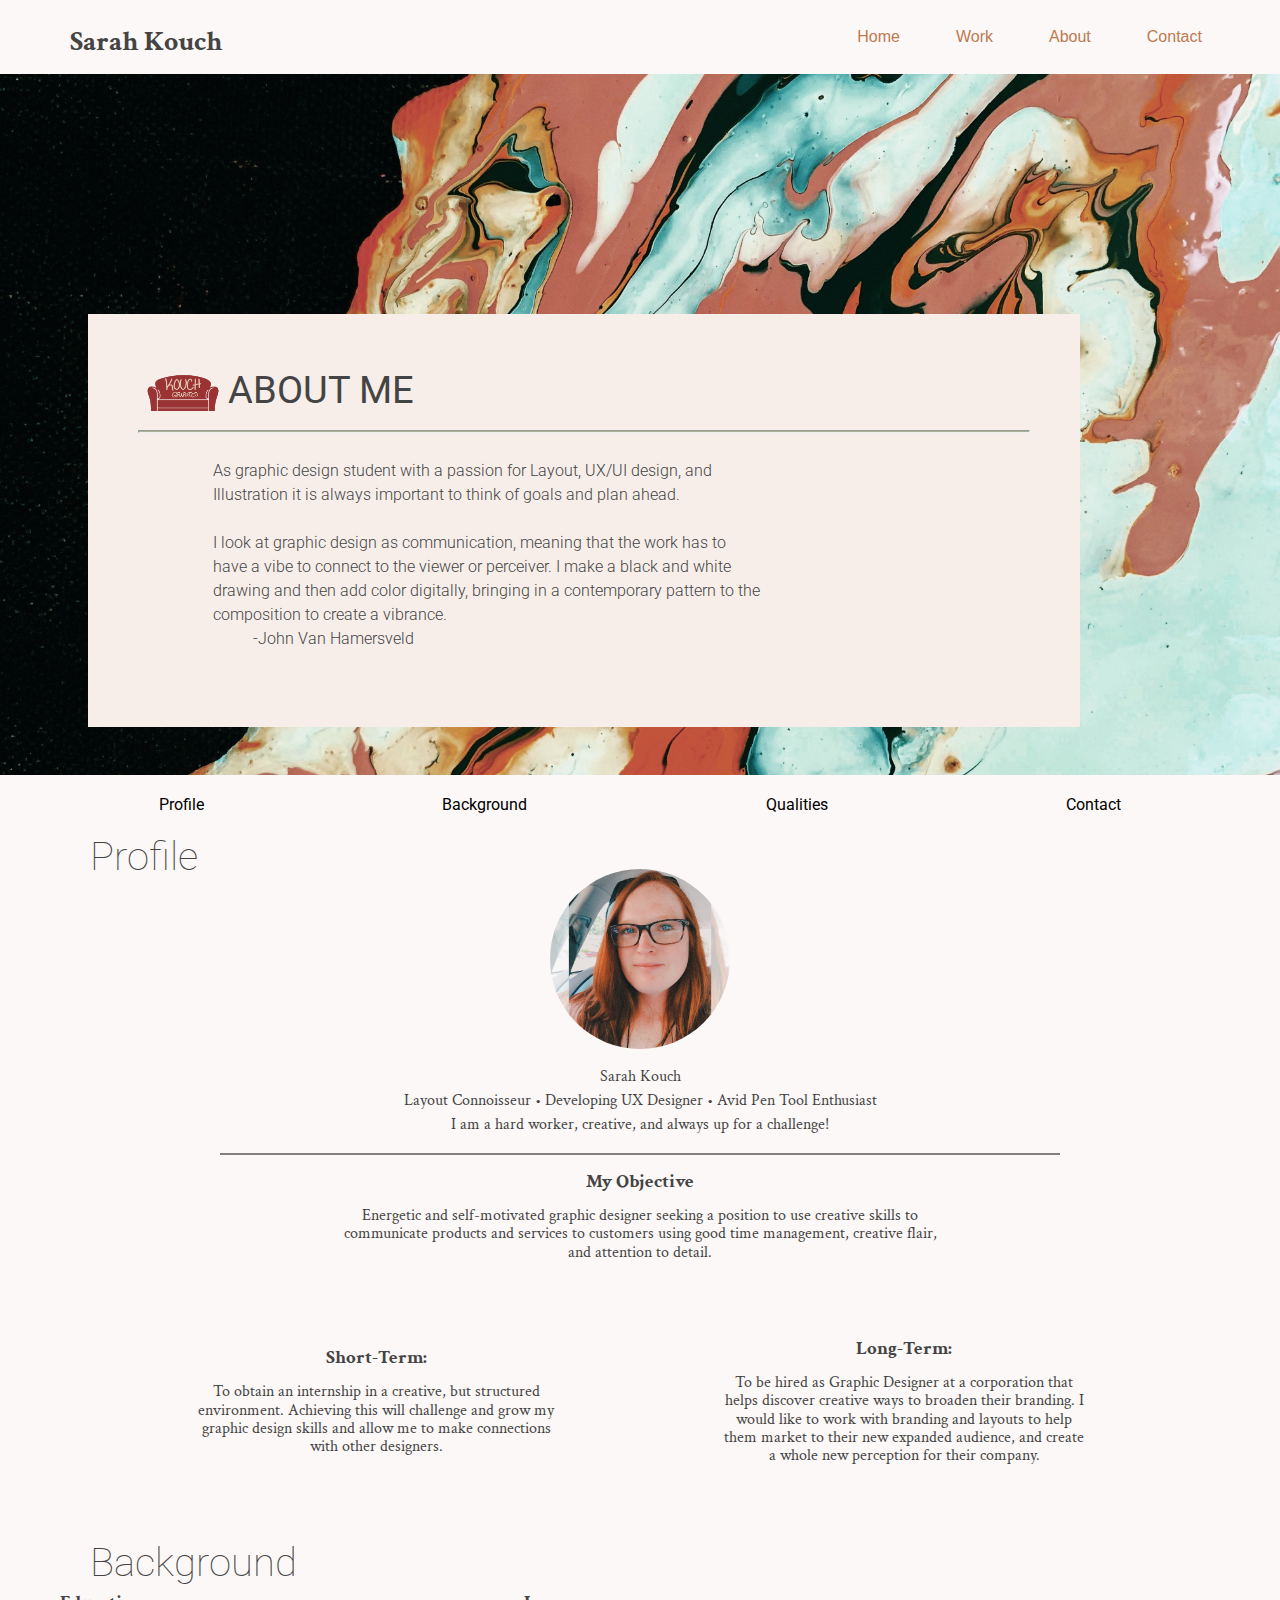
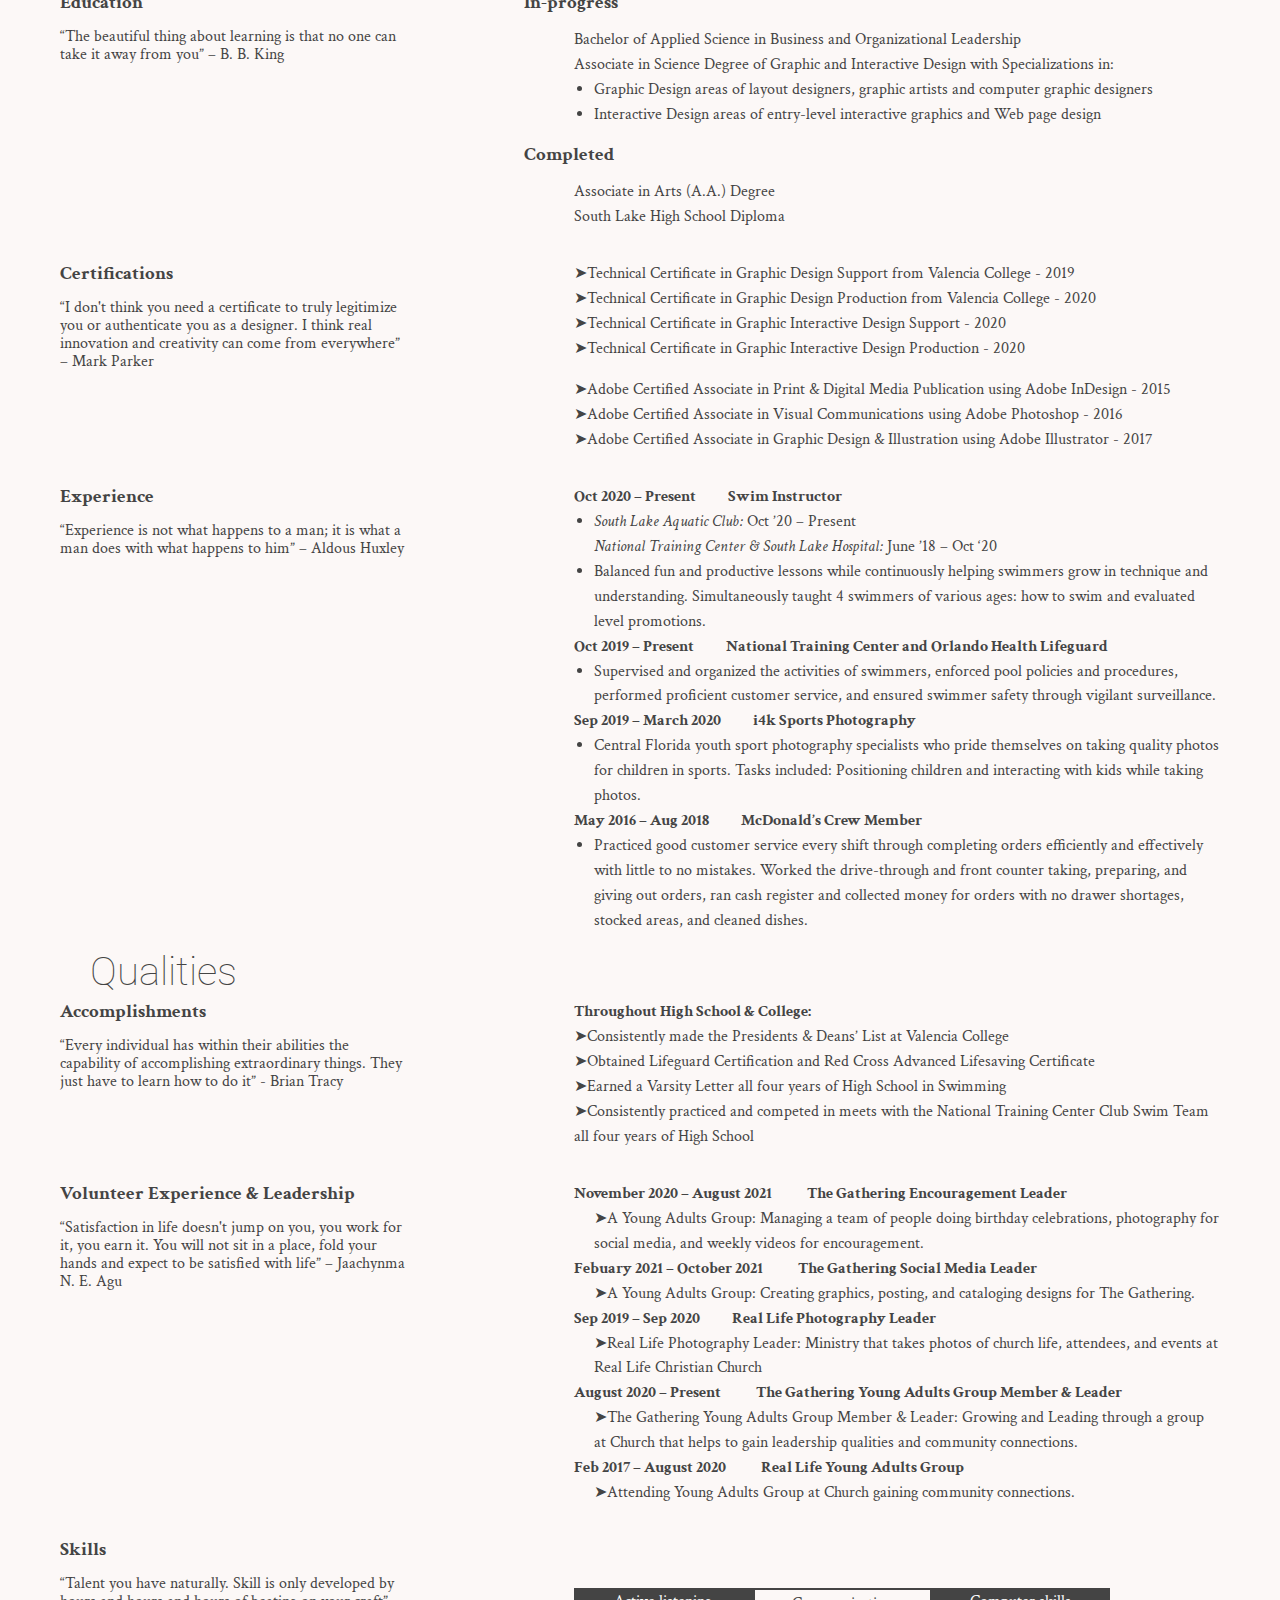
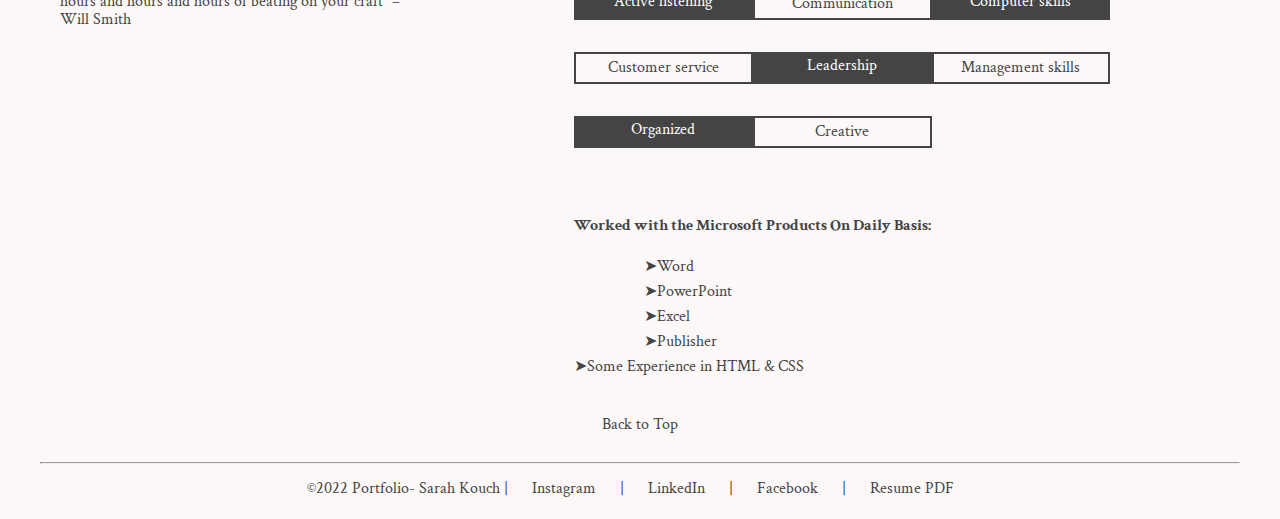
<file: resume.html>
<!DOCTYPE html>
<html lang="en">
<head>
<meta charset="UTF-8">
<meta name="viewport" content="width=device-width, intital-scale=1.0">
<title>Resume | Sarah Kouch</title>
<!--<link rel="stylesheet" href="css/style.css" type="text/css">-->
<link rel="stylesheet" href="css/styles_PORT.css" type="text/css">
</head>    
<body>
    <section class="top"></section>
    
    <!--MENU-->
    <section class="flex nav">
        <div>
            <h2 data-text="Sarah Kouch"><a href="index.html">Sarah Kouch</a></h2>
        </div>
        <div class="menu">
            <ul class="nav">
                <li><a href="index.html">Home</a></li>
                <li><a href="portfolio.html">Work</a></li>
                <li><a href="resume.html">About</a></li>
                <li><a href="contact.html">Contact</a></li>
            </ul>
        </div>
        <button class="accordion">&#9679;&#9679;&#9679;</button>
            <div class="panel">
                <p><a href="index.html">Home</a></p>
                <p><a href="portfolio.html">Work</a></p>
                <p><a href="resume.html">About</a></p>
                <p><a href="contact.html">Contact</a></p>
            </div>
            <script>
var acc = document.getElementsByClassName("accordion");
var i;

for (i = 0; i < acc.length; i++) {
  acc[i].addEventListener("click", function() {
    this.classList.toggle("active");
    var panel = this.nextElementSibling;
    if (panel.style.display === "block") {
      panel.style.display = "none";
    } else {
      panel.style.display = "block";
    }
  });
}
</script>
    </section>
    
    <section class="hero1">
        <div class="container flex">
            <div class="space">
                <h1 class="name">
                    <img class="profile_pic" src="images/LogoFinal-100.png">About Me</h1>
                <hr>
                <div>
                    <p class="info">As graphic design student with a passion for Layout, UX/UI design, and Illustration it is always important to think of goals and plan ahead.
                    <br>  
                    <br>I look at graphic design as communication, meaning that the work has to have a vibe to connect to the viewer or perceiver. I make a black and white drawing and then add color digitally, bringing in a contemporary pattern to the composition to create a vibrance.
                    <br>&#160; &#160; &#160; &#160; &#160; -John Van Hamersveld
                    </p>
                </div>
            </div>
        </div>
    </section>    
    <section class="icons">
        <div class="container flex">
            <a href="#profile">Profile</a>
            <br>
            <a href="#background">Background</a>
            <br>
            <a href="#qualities">Qualities</a>
            <br>
            <a href="#contact">Contact</a>
        </div>
    </section>
  <!----------------------------PROFILE----------------------------> 
    <section id="profile">
    <div class="container">
    <h2 class="title">Profile</h2>
        <div>
            <img class="profile_pic" src="images/Me7.jpg" alt="Sarah Kouch">
            <p id="description">Sarah Kouch
            <br>Layout Connoisseur • Developing UX Designer • Avid Pen Tool Enthusiast
            <br>I am a hard worker, creative, and always up for a challenge!</p>
            <hr>
            <h3>My Objective</h3>
            <p id="objective">Energetic and self-motivated graphic designer seeking a position to use creative skills to communicate products and services to customers using good time management, creative flair, and attention to detail.</p>
            <div class="diff_services">
                <div class="goal">
<!--                    <img class="time" src="images/short-term.gif" alt="Service_image">-->
                    <h3>Short-Term:</h3>
                    <p class="bottom1">To obtain an internship in a creative, but structured environment. Achieving this will challenge and grow my graphic design skills and allow me to make connections with other designers.</p>
                </div>
                <div class="goal">
<!--                    <img class="time" src="images/long-term.gif" alt="Service_image">-->
                    <h3>Long-Term:</h3>
                    <p class="bottom2">To be hired as Graphic Designer at a corporation that helps discover creative ways to broaden their branding. I would like to work with branding and layouts to help them market to their new expanded audience, and create a whole new perception for their company.</p>
                </div>
            </div>
        </div>
    </div>
</section>
<!----------------------------BACKGROUND ---------------------------->
<section id="background">
    <div class="container">
    <h2 class="title">Background</h2>
<!--COLUMN 1-->
        <div class="flex">
            <div id="education">
                <h3>Education</h3>
                <p class="quote">“The beautiful thing about learning is that no one can take it away from you” – B. B. King</p>
            </div>
<!--COLUMN 2-->
            <div class="details">
                <h3>In-progress</h3>
                <ul>
                <li>Bachelor of Applied Science in Business and Organizational Leadership</li>
                <li>Associate in Science Degree of Graphic and Interactive Design with Specializations in:</li>
                    <ul>
                        <li>Graphic Design areas of layout designers, graphic artists and computer graphic designers</li>
                        <li>Interactive Design areas of entry-level interactive graphics and Web page design</li>
                    </ul>
                </ul>                
                <h3>Completed</h3>
                <ul>
                    <li>Associate in Arts (A.A.) Degree</li>
                    <li>South Lake High School Diploma</li>
                </ul>
            </div>
        </div>
<!--COLUMN 1-->
        <div class="flex">
            <div id="certifications">               
                <h3>Certifications</h3>
                <p class="quote">“I don't think you need a certificate to truly legitimize you or authenticate you as a designer. I think real innovation and creativity can come from everywhere” – Mark Parker</p>
            </div>
<!--COLUMN 2-->
            <div class="details">
                <ul>
                    <li>➤Technical Certificate in Graphic Design Support from Valencia College - 2019</li>
                    <li>➤Technical Certificate in Graphic Design Production from Valencia College - 2020</li>
                    <li>➤Technical Certificate in Graphic Interactive Design Support - 2020</li>
                    <li>➤Technical Certificate in Graphic Interactive Design Production - 2020</li>
                </ul> 
                <ul>
                    <li>➤Adobe Certified Associate in Print &amp; Digital Media Publication using Adobe InDesign - 2015</li>
                    <li>➤Adobe Certified Associate in Visual Communications  using Adobe Photoshop - 2016</li>
                    <li>➤Adobe Certified Associate in Graphic Design &amp; Illustration using Adobe Illustrator - 2017</li>
                 </ul>
            </div>
        </div>
<!--COLUMN 1-->
        <div class="flex">
            <div id="experience">               
                <h3>Experience</h3>
                <p class="quote">“Experience is not what happens to a man; it is what a man does with what happens to him” – Aldous Huxley</p>
            </div>
<!--COLUMN 2-->
            <div class="details">
                <ul>
                    <li><strong>Oct 2020 – Present&emsp;&emsp;Swim Instructor</strong></li>
                    <ul>
                        <li><em>South Lake Aquatic Club:</em> Oct ’20 – Present
                        <br><em>National Training Center & South Lake Hospital:</em> June ’18 – Oct ‘20
                        </li>
                        <li>Balanced fun and productive lessons while continuously helping swimmers grow in technique and understanding. Simultaneously taught 4 swimmers of various ages: how to swim and evaluated level promotions.</li>
                    </ul>
                    
                    <li><strong>Oct 2019 – Present&emsp;&emsp;National Training Center and Orlando Health Lifeguard</strong></li>
                    <ul>
                        <li>Supervised and organized the activities of swimmers, enforced pool policies and procedures, performed proficient customer service, and ensured swimmer safety through vigilant surveillance. </li>
                    </ul>
                    
<!--
                    <li><strong>June 2018 – Oct 2020&emsp;&emsp;South Lake Hospital Swim Instructor</strong></li>
                    <ul>
                        <li>Simultaneously taught 4 swimmers of various ages: how to swim and evaluated level promotions. Balanced fun and productive lessons while continuously helping swimmers grow in technique and understanding.</li>
                    </ul>
-->
                    
                    <li><strong>Sep 2019 – March 2020&emsp;&emsp;i4k Sports Photography</strong></li>
                    <ul>
                        <li>Central Florida youth sport photography specialists who pride themselves on taking quality photos for children in sports. Tasks included: Positioning children and interacting with kids while taking photos.</li>
                    </ul>
                    
                    <li><strong>May 2016 – Aug 2018&emsp;&emsp;McDonald’s Crew Member</strong></li>
                    <ul>
                        <li>Practiced good customer service every shift through completing orders efficiently and effectively with little to no mistakes. Worked the drive-through and front counter taking, preparing, and giving out orders, ran cash register and collected money for orders with no drawer shortages, stocked areas, and cleaned dishes.</li>
                    </ul>
                </ul>
            </div>
        </div>
     </div>
 </section>
<!----------------------------QUALITIES ---------------------------->
<section id="qualities">
    <div class="container">
    <h2 class="title">Qualities</h2>
<!--COLUMN 1-->
        <div class="flex">
            <div id="accomplishments">               
                <h3>Accomplishments</h3>
                <p class="quote">“Every individual has within their abilities the capability of accomplishing extraordinary things. They just have to learn how to do it” - Brian Tracy</p>
            </div>
<!--COLUMN 2-->
            <div class="details">
                <ul>
                    <li><strong>Throughout High School &#38; College:</strong></li>
                    <li>➤Consistently made the Presidents &#38; Deans’ List at Valencia College </li>
                    <li>➤Obtained Lifeguard Certification and Red Cross Advanced Lifesaving Certificate</li>
                    <li>➤Earned a Varsity Letter all four years of High School in Swimming</li>
                    <li>➤Consistently practiced and competed in meets with the National Training Center Club Swim Team all four years of High School</li>
                 </ul>
            </div>
        </div>
<!--COLUMN 1-->
        <div class="flex">
            <div id="activities">               
                <h3>Volunteer Experience &#38; Leadership</h3>
                <p class="quote">“Satisfaction in life doesn't jump on you, you work for it, you earn it. You will not sit in a place, fold your hands and expect to be satisfied with life” – Jaachynma N. E. Agu</p>
            </div>
<!--COLUMN 2-->
            <div class="details"> 
                <ul>
                    <li><strong>November 2020 – August 2021 &emsp;&emsp;The Gathering Encouragement Leader</strong></li>
                    <ul>
                        <li>➤A Young Adults Group: Managing a team of people doing birthday celebrations, photography for social media, and weekly videos for encouragement.</li>
                    </ul>
                    <li><strong>Febuary 2021 – October 2021 &emsp;&emsp;The Gathering Social Media Leader</strong></li>
                    <ul>
                        <li>➤A Young Adults Group: Creating graphics, posting, and cataloging designs for The Gathering.</li>
                    </ul>
                    <li><strong>Sep 2019 – Sep 2020&emsp;&emsp;Real Life Photography Leader</strong></li>
                    <ul>
                        <li>➤Real Life Photography Leader: Ministry that takes photos of church life, attendees, and events at Real Life Christian Church</li>
                    </ul>                 
                    <li><strong>August 2020 – Present &emsp;&emsp;The Gathering Young Adults Group Member &#38; Leader</strong></li>
                    <ul>
                        <li>➤The Gathering Young Adults Group Member &#38; Leader: Growing and Leading through a group at Church that helps to gain leadership qualities and community connections.</li>
                    </ul>
                    <li><strong>Feb 2017 – August 2020 &emsp;&emsp;Real Life Young Adults Group</strong></li>
                    <ul>
                        <li>➤Attending Young Adults Group at Church gaining community connections.</li>
                    </ul>
<!--
                    <li><strong>May 2020 – Sep 2020&emsp;&emsp;Real Life Young Adults Group Leader</strong></li>
                    <ul>
                        <li>➤Real Life Young Adults Group Leader: Leading a group at Church that helps to gain leadership qualities and community connections.</li>
                    </ul>
-->
<!--
                    <li><strong>March 2019 – Sep 2020&emsp;&emsp;Real Life Photography Team</strong></li>
                    <ul>
                        <li>➤Real Life Photography Team: Ministry that takes photos of church life, attendees, and events at Real Life Christian Church</li>
                    </ul>
-->
                </ul>  
            </div>
        </div>
<!--COLUMN 1-->
        <div class="flex">
            <div id="skills">               
                <h3>Skills</h3>
                <p class="quote">“Talent you have naturally. Skill is only developed by hours and hours and hours of beating on your craft” – Will Smith</p>
            </div>
<!--COLUMN 2-->
            <div class="details">
                <div id="skillBox">
                    <p class="skillBoxes two">Active listening</p>
                    <p class="skillBoxes three">Communication</p>
                    <p class="skillBoxes two">Computer skills</p>
                    <p class="skillBoxes three">Customer service</p>
                    <p class="skillBoxes two">Leadership</p>
                    <p class="skillBoxes three">Management skills</p>
                    <p class="skillBoxes two">Organized</p>
                    <p class="skillBoxes three">Creative</p>
                </div>
                <ul>
                    <li><h4>Worked with the Microsoft Products On Daily Basis:</h4>
                        <ul>
                            <li>➤Word</li>
                            <li>➤PowerPoint</li>
                            <li>➤Excel</li>
                            <li>➤Publisher</li>
                        </ul></li>
                    <li>➤Some Experience in HTML &#38; CSS</li>
                 </ul>  
            </div>
        </div>
     </div>
 </section>    
    <section class="container flex">
        <a href="#top" class="upArrow">Back to Top</a>
    </section>
    <footer id="contact">
        <div class="container bottom_header">
            <hr>
            <p class="wide" id="meep">©2022 Portfolio- Sarah Kouch &#124; 
                <a class="meep" href="https://www.instagram.com/kouch_graphics/?r=nametag" target="_blank">Instagram</a> &#124; 
                <a class="meep" href="https://www.linkedin.com/in/sarah-kouch-39b72118b/" target="_blank">LinkedIn</a> &#124; 
                <a class="meep" href="https://www.facebook.com/kouchgraphics/" target="_blank">Facebook</a> &#124;  
                <a class="meep" href="Sarah_Kouch_Resume.pdf" target="_blank" download>Resume PDF</a>
            </p>
        </div>
    </footer>
</body>
</html>
</file>
<file: css/styles_PORT.css>
@import url('https://fonts.googleapis.com/css2?family=Crimson+Text:ital,wght@0,400;0,600;0,700;1,400;1,600;1,700&family=Roboto:ital,wght@0,100;0,300;0,400;0,500;0,700;0,900;1,100;1,300;1,400;1,500;1,700;1,900&display=swap');
/* GENERAL STYLES */
* {
    box-sizing: border-box;
}
.test {
/*    border: 3px solid red;*/
}
body {
    font:400 1rem /1.13rem "Crimson Text", 'Cambria', sans-serif;
	color: #141414;
/*    background-color: #F5F5F5;*/
    background-color: #fcf8f7;
/*    background-color: floralwhite;*/
    outline: none;
    text-decoration: none;
    margin: 0;
    padding: 0;
    color: #444444;
/*    height: 37rem;*/
}
h1, h2, h3, h4, h5, h6, p {
    margin-bottom: 1rem;
    color: #444444;
}
p .info {
    width: 50%;
}
section {
	width: 100%;
	margin: 0;
	padding: 0;
}
.container {
    width: auto;
    max-width: 75.00rem;
    margin: 0 auto;
    padding:0;
/*    border: 3px solid green;*/
}
.flex {
	width: 100%;
	margin: 0 auto;
    display: flex;
/*    flex-wrap: wrap;*/
    justify-content: space-between;
/*    align-items: center;*/
}
a {
	color: white;
    text-decoration: none;
}

/*          NAVIGATION          */
.nav {
	padding: 0rem 3.13rem;
	text-align: center;
    align-items: center;
/*    color: #A5B591;*/
    color: #BF7950;
/*    background-color: #F5F5F5;*/
    text-decoration: none;
    display: flex;
/*    justify-content: flex-end;*/
    list-style-type: none;
}
.nav li {
    margin: 1.25rem;
}
/*
.nav img {
    width: 8%;
}
*/
/*
.nav .flex {
	width: 40%;
	margin: 0;
}
.nav .flex2 {
	width: 100%;
    margin: 0;
    text-align: end;
    justify-content: flex-end;
}
*/
.nav .flex a {
	width: 100%;
	margin: 0 auto;
    color: white;
	font:600 1rem/1.5rem 'Roboto', sans-serif;
}
.nav .flex a:hover {
/*    background-color: aqua;*/
    color: black;
}
.nav .flex .logo {
    padding: 0;
    margin: 0;
    color: #444444;
}
.upArrow {
    color: black;
    margin: auto;
/*    font-family: 'Roboto', sans-serif;*/
}
.bottom_header {
  text-align: center;
    margin: auto;
    width: 100%;
}
footer .wide a:active, 
footer .wide a:visited, 
footer .wide a:hover, 
footer .wide a:link {
/*	font:100 1rem /1.13rem 'Roboto', sans-serif;*/
    color: red;
    margin: auto;
    padding: 1.25rem;
    color: #444444; 
}
a:active, a:visited, a:hover,a:link {
/*	font:100 1rem /1.13rem 'Roboto', sans-serif;*/
/*    color: red;*/
    margin: auto;
    padding: 1.25rem;
    color: #444444; 
}
h2 {
/*    position: absolute;*/
    text-transform: capitalize;
/*    color: black;*/
    font-size: 1.75rem;
    margin: 0.63rem 0 0 0;
}



/*              HOME PAGE              */

.splashpage_mobile {
    display: none;
}
.splashpage div h1 {
    font-size: 6rem;
}
.splashpage div div img {
    width: 60%;
/*    height: 10%;*/
/*    margin-left: 1rem;*/
}
.splashpage div .flex {
    justify-content: flex-start;
/*    align-items: center;*/
}
.splashpage p {
    font-size: 1.5rem;
    line-height: 2rem;
}
.splashpage ul {
    background-color: #FFFBF5;   
/*    line-height: 2rem;*/
}
.splashpage .right {
    background-color: #FFFBF5;   
    width: 80%;
}
.splashpage {
    background-image: url(../images/background1_50.gif);
/*    background-image: url(../images/pexels-dids-3107180.jpg);*/
    background-repeat: no-repeat;
    background-position: center;
    background-size: cover;
}
.splashpage span {
    font:700 1.5rem/1.8rem "Crimson Text", sans-serif;
/*    color: #ae572c;*/
    color: #bf7950;
    padding: none;
}
.splashpage .here, .splashpage div div p a:active, .splashpage div div p a:visited, .splashpage div div p a:hover, .splashpage div div p a:link {
    padding: none;
    font-size: 1rem;
    line-height: 1rem;
}


/*          HERO 1            */
.hero1 {
/*    background-image: url(../images/Artboard_2_103.jpg);*/
    background-image: url(../images/pexels-dids-3906095.jpg);
/*	background-color: #efddd5;*/
    background-position: left;
    background-repeat: no-repeat;
	background-size: cover;
}
.hero1 .name {
    margin: 0;
    color: #444444;
    font:400 1rem 'Roboto', sans-serif;
    text-transform: uppercase;
    font-size: 2.38rem;
/*
    word-spacing: 0.94rem;
    letter-spacing: 0.13rem;
*/
}
.hero1 .profile_pic {
	max-width: 5.63rem;
	max-height: 5.63rem;
	border-radius: 50%;
    overflow: hidden;
    vertical-align: middle;
}
.hero1 .info {
	font:300 1rem/1.5rem 'Roboto', sans-serif;
    text-align: left;
    padding-left: 4.69rem;
    padding-top: 0.63rem;
    padding-bottom: 0.63rem;
    max-width: 70%;
}
.hero1 .space { 
    margin: 15rem 10rem 3rem 3rem;
    padding: 3.13rem;
/*    background-color: #F5F5F5;*/
    background-color: #f7eeea;
}
.hero1 hr {
    height: .2rem;
    background: #A5B591;
    width: 100%;
}

/*          HERO 2            */
.hero2 {
/*    background-image: url(../images/Artboard_2_101.jpg);*/
    background-image: url(../images/pexels-dids-3704955.jpg);
/*    background-image: url(../images/pexels-zaksheuskaya-1568607.jpg);*/
	background-position: left;
    background-repeat: no-repeat;
	background-size: cover;
}
.hero2 .name {
    margin: 0;
    color: #444444;
    font:400 1rem 'Roboto', sans-serif;
    text-transform: uppercase;
    font-size: 2.38rem;
/*
    word-spacing: 0.94rem;
    letter-spacing: 0.13rem;
*/
}
.hero2 .profile_pic {
	max-width: 5.63rem;
	max-height: 5.63rem;
	border-radius: 50%;
    overflow: hidden;
    vertical-align: middle;
}
.hero2 .info {
	font:300 1rem/1.5rem 'Roboto', sans-serif;
    text-align: left;
    padding-left: 4.69rem;
    padding-top: 0.63rem;
    padding-bottom: 0.63rem;
    max-width: 70%;
}
.hero2 .space { 
    margin: 15rem 10rem 3rem 3rem;
    padding: 3.13rem;
/*    background-color: #F5F5F5;*/
    background-color: #fcf8f7;
}
.hero2 hr {
    height: .2rem;
    background: #A5B591;
    width: 100%;
}

/*          ICONS            */
.icons a {
    max-height: 24%;
    max-width: 24%;
    color: black;
    text-align: center;
    font:400 1rem 'Roboto', sans-serif;
}
.icons div a img {
	max-width: 7rem;
	max-height: 7rem;
    margin: .01rem;
}

/*              PORTFOLIO LOGO              */
.flex2 {
    width: 100%;
    display: flex;
    align-items: center;
    background-color: antiquewhite;
}
.logo {
    width: 20%;
    justify-content: flex-start;
}
.flex2 div span{
    color: #dfefee;
    background-color: #ae572c;
}

/*              PORTFOLIO IMAGES            */
.hero2 div div h1 .profile_pic2 {
	max-width: 5.63rem;
	max-height: 5.63rem;
	border-radius: 50%;
/*    overflow: hidden;*/
    vertical-align: middle;
}
.hero2 div div h1 .profile_pic3 {
	max-width: 6.63rem;
	max-height: 6.63rem;
/*	border-radius: 50%;*/
/*    overflow: hidden;*/
    vertical-align: middle;
}
.header {
  text-align: center;
  padding: 3.88rem; 
    margin: auto;
    display: flex;
    flex-wrap: wrap;
}
.header h2 {
	font:400 2rem /1.13rem 'Roboto', sans-serif;
    width: 100%;
    position: relative;
}
.header p {
	font:300 1rem/1.5rem 'Roboto', sans-serif;
    width: 100%;
}
.row {
  display: -ms-flexbox; /* IE10 */
  display: flex;
  -ms-flex-wrap: wrap; /* IE10 */
  flex-wrap: wrap;
  padding: 0 0.25rem;
/*    border: 0.06rem solid red;*/
}
/* Create four equal columns that sits next to each other */
.column {
  -ms-flex: 25%; /* IE10 */
  flex: 25%;
  max-width: 25%;
  padding: 0 0.25rem;
/*    border: 0.06rem solid fuchsia;*/
/*    background-color: aquamarine;*/
}
.column img {
  margin-top: 0.50rem;
  vertical-align: middle;
  width: 100%;
}
/* Responsive layout - makes a two column-layout instead of four columns */
@media screen and (max-width: 50.00rem) {
  .column {
    -ms-flex: 50%;
    flex: 50%;
    max-width: 50%;
  }
}
/* Responsive layout - makes the two columns stack on top of each other instead of next to each other */
@media screen and (max-width: 37.50rem) {
  .column {
    -ms-flex: 100%;
    flex: 100%;
    max-width: 100%;
  }
}
.container2 {
  position: relative;
}
.image {
  display: block;
  width: 100%;
  height: auto;
}
.overlay {
  position: absolute;
  top: 0;
  bottom: 0;
  left: 0;
  right: 0;
  height: 100%;
  width: 100%;
  opacity: 0;
  transition: .5s ease;
/*  background-color: #e3c9b5;*/
}
.container2:hover 
.overlay {
  opacity: 1;
}
.text {
  color: white;
  font-size: 1.25rem;
  position: absolute;
  top: 50%;
  left: 50%;
  -webkit-transform: translate(-50%, -50%);
  -ms-transform: translate(-50%, -50%);
  transform: translate(-50%, -50%);
  text-align: center;
}
button {
  background-color: #e3c9b5;
  border: none;
  color: white;
  padding: 0.94rem 2.00rem;
  text-align: center;
  text-decoration: none;
  display: inline-block;
  font-size: 1.00rem;
  margin: 0.25rem 0.13rem;
  cursor: pointer;
    outline:none;  
}

ul li a:link, ul li a:active, ul li a:visited {
	font:400 1rem /1.13rem 'Oswald', sans-serif;
/*	color: #A5B591;*/
	color: #BF7950;
    text-decoration: none;
    list-style-type: none;
    padding: .5rem;
}
.nav ul {
    color: #A5B591;
    text-decoration: none;
    display: flex;
    justify-content: flex-end;
    list-style-type: none;
    margin: 0;
    padding: 0;
}
.nav ul li {
    color: #A5B591;
    text-decoration: none;
    display: flex;
    justify-content: flex-end;
    list-style-type: none;
    margin: 1.25rem;
    padding: 0;
}
.logo {
    width: 30%;
    margin: 0;
}
nav div img {
    width: 35%;
    justify-content: flex-start;
    align-content: flex-start;
}

/*          PROFILE         */
#profile {
    text-align: center;
}
#profile #description {
    line-height: 1.5rem;
}
#profile h2 {
	font:100 2.5rem/1.5rem 'Roboto', sans-serif;
    text-align: left;
    padding-left: 3.13rem;
}
#profile img {
	max-width: 11.25rem;
	max-height: 11.25rem;
	border-radius: 50%;
    overflow: hidden;
    vertical-align: middle;
}
#profile #objective {
    width: 50%;
    margin: auto;
}
#profile .goal{
    display: inline-block;
    width: 30%; 
    margin: 5% 7% 5% 7%;
    margin-top: 5%;
    align-content: center;
    margin-left: 7%;
    margin-right: 7%;
}
#profile hr { 
    width: 70%;
    overflow: hidden; 
    border-style: solid; 
    border-width: 0.06rem;
    border-color: gray;
    margin: auto;
}
#profile .diff_services {
    justify-content: center;
    display: inline-flex;
}
#profile ul {
    color: #A5B591;
    text-decoration: none;
    display: flex;
    justify-content: flex-end;
    list-style-type: none;
    margin: 0;
    padding: 0;
}
#profile ul li {
    color: #A5B591;
    text-decoration: none;
    display: flex;
    justify-content: flex-end;
    list-style-type: none;
    margin: 1.25rem;
}

/*          BACKGROUND         */
#background {
/*    text-align: center;*/
}
#background h2 {
	font:100 2.5rem/1.5rem 'Roboto', sans-serif;
    text-align: left;
    padding-left: 3.13rem;
}
#background #education, #certifications, #experience {
    width: 30%; 
    margin-top: inherit;
}
#background .details {
    width: 60%; 
    margin-top: inherit;
}
#background ul {
    list-style-type: none;
    line-height: 1.56rem;
    padding: 0;
}
#background ul ul {
    list-style-type: disc;
    line-height: 1.56rem;
    padding-left: 1.25rem;
}
#background li {
    margin-left: 3.13rem;
}
#background .flex {
    padding-left: 1.25rem;
    padding-right: 1.25rem;
}
/*    color:  #444444;*/

/*          QUALITIES         */
#qualities #accomplishments, #activities, #skills {
    width: 30%; 
    margin-top: inherit;
}
#qualities h2 {
	font:100 2.5rem/1.5rem 'Roboto', sans-serif;
    text-align: left;
    padding-left: 3.13rem;
}
#qualities .details {
    width: 60%; 
    margin-top: inherit;
}
#qualities ul {
    list-style-type: none;
    line-height: 1.56rem;
    padding: 0;
}
#qualities ul ul {
/*    list-style-image: url()*/
    line-height: 1.56rem;
    padding-left: 1.25rem;
}
#qualities li {
    margin-left: 3.13rem;
}
#qualities .flex {
    padding-left: 1.25rem;
    padding-right: 1.25rem;
}
#qualities .details .skillBoxes {
    padding: 0.31rem 0;
}
#qualities #skillBox {
    margin: 3.13rem;
    display: flex;
    flex-wrap: wrap;
    justify-content: flex-start;
    text-align: center;
}
#qualities .details .two {
    color: white;
    background-color: #444444;
    text-decoration: none;
    padding: 0.31rem;
    width: 30%;
}
#qualities .details .three {
    color: #444444;
    box-sizing: border-box;
    border: 0.13rem solid #444444;
    text-decoration: none;
    padding: 0.31rem;
    width: 30%;
}

/*          CONTACT         */

.accordion, .active, .panel {
    display: none;
}
/*           CONTACT PAGE           */

/*@media screen and (max-width: 37.50rem) {}*/
@media screen and (max-width: 62.94rem) {
    p.triangle-word a:link, p.triangle-word a:active, p.triangle-word a:visited {
        font:500 1rem /1.13rem 'Oswald', sans-serif;
    }
    p.triangle-words a:link, p.triangle-words a:active, p.triangle-words a:visited {
        font:500 1.3rem /1.13rem 'Oswald', sans-serif;
    }
    h1.title  {
        font: 400 6rem /1.13rem 'Oswald', sans-serif;
    }
    .logo {
        width: 40%;
        justify-content: flex-start;
        max-width: 300px; 
        max-height: 400px;
    }
    ul li a:link, ul li a:active, ul li a:visited {
        font:400 1.5rem /1.13rem 'Oswald', sans-serif;
        color: #BF7950;
        text-decoration: none;
        list-style-type: none;
        padding: .5rem;
    }
    .splashpage {
        display: none;
    }
    .splashpage_mobile {
        display: contents;
    }
    .splashpage_mobile div h1 {
    font-size: 5rem;
    }
    .splashpage_mobile div img {
        height: auto; 
        width: auto; 
        max-width: 300px; 
        max-height: 400px;
    }
    .splashpage_mobile div {
        justify-content: center;
        display: block;
        width: 80%;
    }
    .splashpage_mobile div p {
        font-size: 1.5rem;
        line-height: 2rem;
    }
    .splashpage_mobile {
/*        background-image: url(../images/background1_50.gif);*/
        background-image: url(../images/pexels-dids-3906095.jpg);
        background-repeat: no-repeat;
        background-position: center;
        background-size: auto;
    }
}

@media screen and (max-width: 40.00rem) {
    h2 {
        font-size: 1.25rem;
    }
    .hero1 .space {
    margin: 3rem 3rem 3rem 3rem;
    }
    a:link {
        padding: 0;
    }

@media screen and (max-width: 37.00rem) {
     
}
@media screen and (max-width: 41.56rem) {
    .logo {
        width: 50%;
        justify-content: flex-start;
        max-width: 400px; 
        max-height: 300px;
    }
    a:link {
       padding: 1.25rem;
    }
    .menu {
        display: none;
    }
    .accordion {
        display: flex;
/*        margin-left: auto;*/
        background-color: #F5F5F5;
        color: #444;
        cursor: pointer;
        padding: 10px;
/*        width: 10%;*/
        border: none;
        text-align: center;
        outline: none;
        font-size: 15px;
        transition: 0.4s;
    } 
    .active, .accordion:hover {
        background-color: #F5F5F5; 
    }
    .panel {
        padding: 0 18px;
/*        display: none;*/
        overflow: hidden;
        text-align: end;
    }
    .panel a:link {
        padding: 0;
        margin: 1rem;
        font-size: 1.5rem;
    }
    .icons a {
        max-height: none;
        max-width: none;
    }
    .icons div a img {
        max-width: 3rem;
        max-height: 3rem;
    }
    .flex1 {
        display: block;
        text-align: center;
    }
    #qualities .details .two {
        width: 100%;
    }
    #qualities .details .three {
        width: 100%;
    }
    .hero1 .name {
        font:400 1.5rem 'Roboto', sans-serif;
    }
    .hero1 .profile_pic {
        max-width: 3.63rem;
        max-height: 3.63rem;
    }
    .hero1 .info {
        padding: 0;
        max-width: 100%;
    }
    

}

body a:hover, a:hover, ul li a:hover {
    color: darkseagreen;
}
.specs tr {
    border-bottom: 1px solid black;
}
</file>
